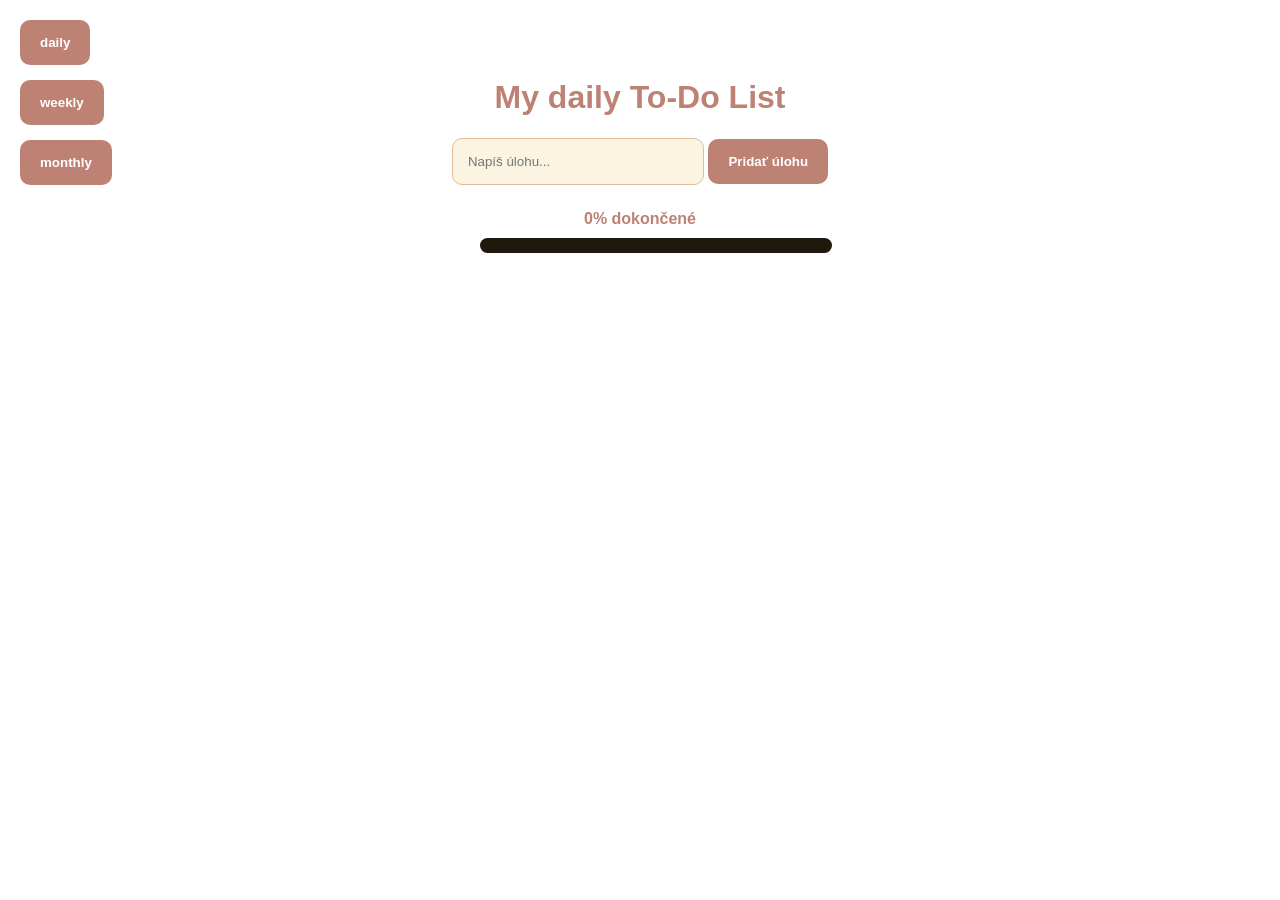
<file: index.html>
<!DOCTYPE html>
<html lang="sk">

<head>
    <meta charset="UTF-8">
    <title>My To-Do List</title>
    <link rel="stylesheet" href="style.css">
    
</head>

<body>

    <h1>My daily To-Do List</h1>

    <input type="text" placeholder="Napíš úlohu..." id="taskInput">

    <button class="btn1">Pridať úlohu</button>

    <a href="weekly.html">
  <button class="btn2">weekly</button>
    </a>

    <a href="index.html">
        <button class="btn3">daily</button>
    </a>

    <a href="monthly.html">
        <button class="btn4">monthly</button>
    </a>

    <ul id = "dailyList"></ul>


   <div class="progress-container">
    <div id="progressText">0% dokončené</div>
    <div class="progress-bar">
        <div id="progressFill"></div>
    </div>
</div>
<script src="script.js"></script>
</body>
</html>
</file>
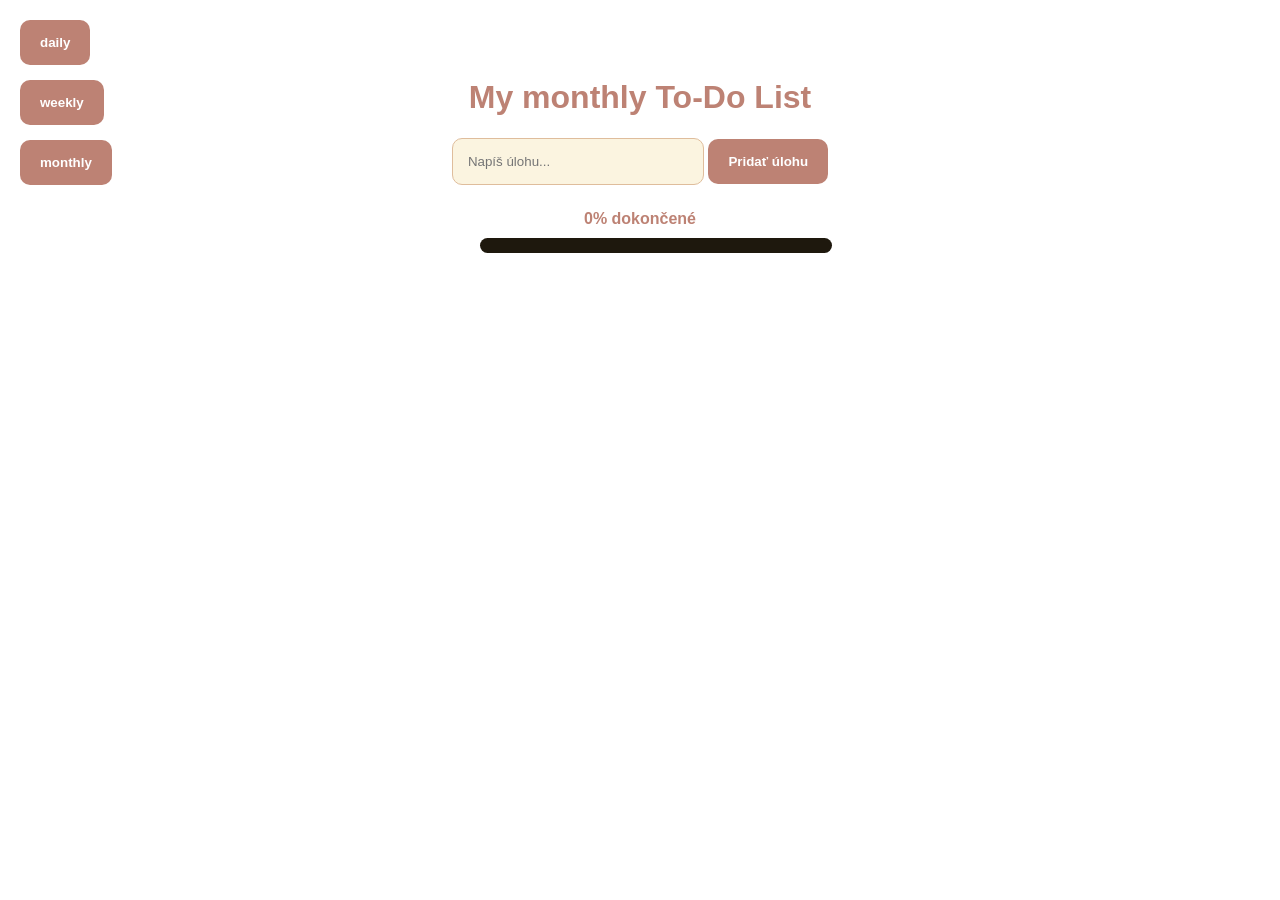
<file: monthly.html>
<!DOCTYPE html>
<html lang="sk">

<head>
    <meta charset="UTF-8">
    <title>My To-Do List</title>
    <link rel="stylesheet" href="style.css">
    
</head>

<body>

    <h1>My monthly To-Do List</h1>

    <input type="text" placeholder="Napíš úlohu..." id="taskInput">

    <button class="btn1">Pridať úlohu</button>

    <a href="weekly.html">
  <button class="btn2">weekly</button>
    </a>

    <a href="index.html">
        <button class="btn3">daily</button>
    </a>

    <a href="monthly.html">
        <button class="btn4">monthly</button>
    </a>

    <ul id="monthlyList"></ul>

   <div class="progress-container">
    <div id="progressText">0% dokončené</div>
    <div class="progress-bar">
        <div id="progressFill"></div>
    </div>
</div>
<script src="script.js"></script>
</body>
</html>
</file>
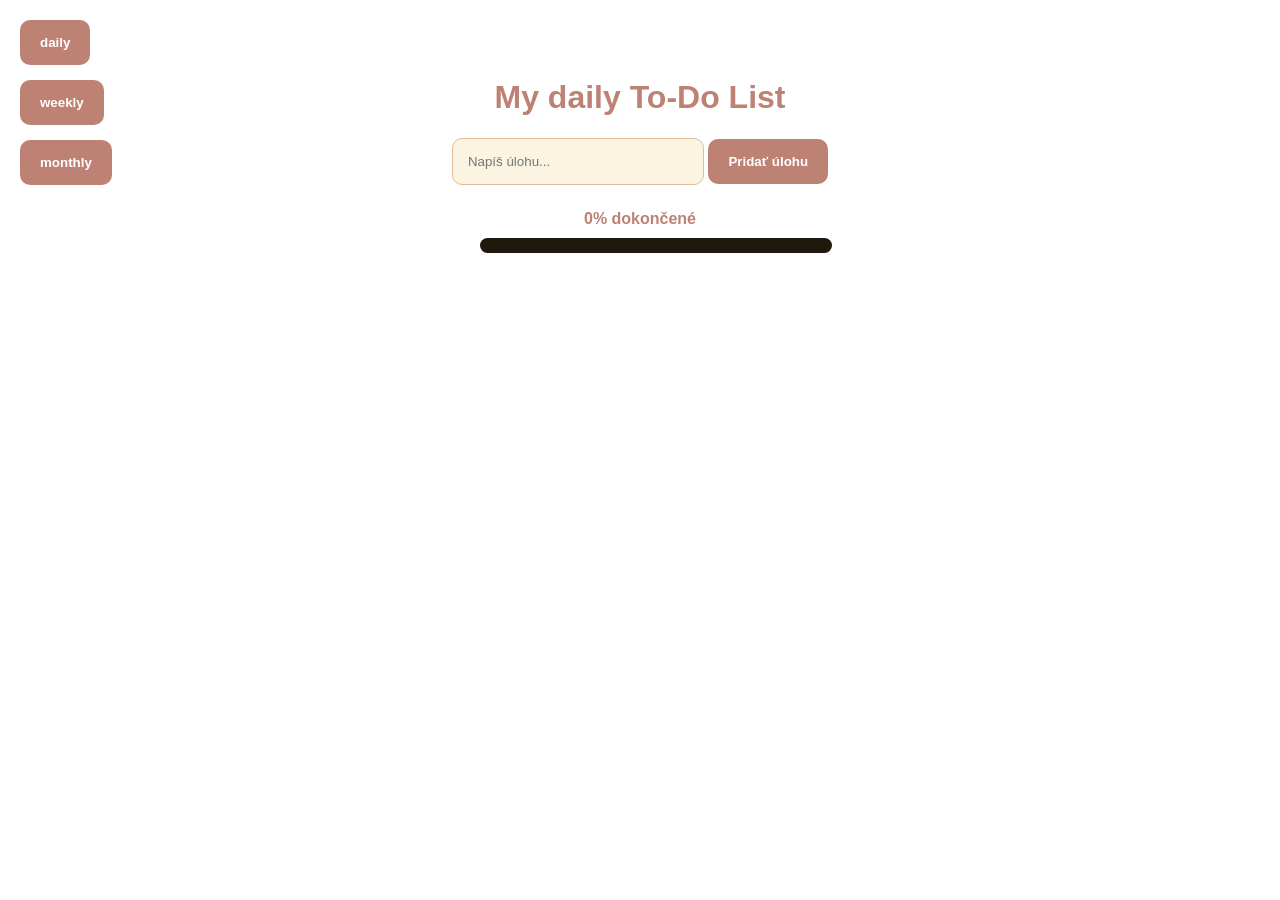
<file: weekly.html>
<!DOCTYPE html>
<html lang="sk">

<head>
    <meta charset="UTF-8">
    <title>My To-Do List</title>
    <link rel="stylesheet" href="style.css">
    
</head>

<body>

    <h1>My daily To-Do List</h1>

    <input type="text" placeholder="Napíš úlohu..." id="taskInput">

    <button class="btn1">Pridať úlohu</button>

    <a href="weekly.html">
  <button class="btn2">weekly</button>
    </a>

    <a href="index.html">
        <button class="btn3">daily</button>
    </a>

    <a href="monthly.html">
        <button class="btn4">monthly</button>
    </a>

    
        <ul id="weeklyList"></ul>

        
   <div class="progress-container">
    <div id="progressText">0% dokončené</div>
    <div class="progress-bar">
        <div id="progressFill"></div>
    </div>
</div>
<script src="script.js"></script>
</body>
</html>
</file>
<file: style.css>
body {
    background-color: #ffgcf8;
    background: linear-gradient(135deg, #ffgcf8 0%, #fbf4e0 100%);
    color: #1e180d;
    font-family: Arial, Helvetica, sans-serif;
    text-align: center;
    padding-top: 50px;
    min-height: 50vh;
}

h1 {
    color: #bd8274;
}

input {
    padding: 15px;
    width: 220px;
    border-radius: 10px;
    border: 1px solid #dfbd9c;
    background-color: #fbf4e0;
    color: #1e180d;
    outline: none;
}

.btn1 {
    padding: 15px 20px;
    background-color: #bd8274;
    color: #ffffff;
    font-weight: bold;
    border: none;
    border-radius: 10px;
    cursor: pointer;
    transition: transform 0.2s ease, background-color 0.2s ease;
}
.btn2 {
    padding: 15px 20px;
    background-color: #bd8274;
    color: #ffffff;
    font-weight: bold;
    border: none;
    border-radius: 10px;
    cursor: pointer;
    transition: transform 0.2s ease, background-color 0.2s ease;
    position: absolute;
    top: 80px;
    left: 20px;
}
.btn3 {
    padding: 15px 20px;
    background-color: #bd8274;
    color: #ffffff;
    font-weight: bold;
    border: none;
    border-radius: 10px;
    cursor: pointer;
    transition: transform 0.2s ease, background-color 0.2s ease;
    position: absolute;
    top: 20px;
    left: 20px;
}
.btn4 {
    padding: 15px 20px;
    background-color: #bd8274;
    color: #ffffff;
    font-weight: bold;
    border: none;
    border-radius: 10px;
    cursor: pointer;
    transition: transform 0.2s ease, background-color 0.2s ease;
    position: absolute;
    top: 140px;
    left: 20px;
}

button:hover {
    transform: scale(1.05);
    background-color: #a86e61;
}

ul {
    list-style: none;
    padding: 0;
}

li {
    background: #dfbd9c;
    color: #1e180d;
    margin: 10px auto;
    padding: 15px;
    width: 300px;
    border-radius: 10px;
    display: flex;
    justify-content: space-between;
    align-items: center;
    box-shadow: 0 4px 6px rgba(0, 0, 0, 0.05);
}    

li button {
    background:none;
    border: none;
    color: #1e180d;
    padding: 8px 12px;
}

li button:first-of-type {
    background-color: #ffgcf8;
    color: #1e180d;
}

.completed {
    text-decoration: line-through;
    color: #1e180d;
    opacity: 0.5;
    cursor: pointer;
}

.progress-container {
    width: 320px;
    margin: 25px auto;
}

#progressText {
    color: #bd8274;
    font-weight: bold;
    margin-bottom: 10px;
}

.progress-bar {
    width: 110%;
    height: 15px;
    background-color: #1e180d;
    border-radius: 20px;
    overflow: hidden;
}

#progressFill {
    width: 0%;
    height: 100%;
    background-color: #bd8274;
    border-radius: 20px;
    transition: width 0.4s ease;
}
</file>
